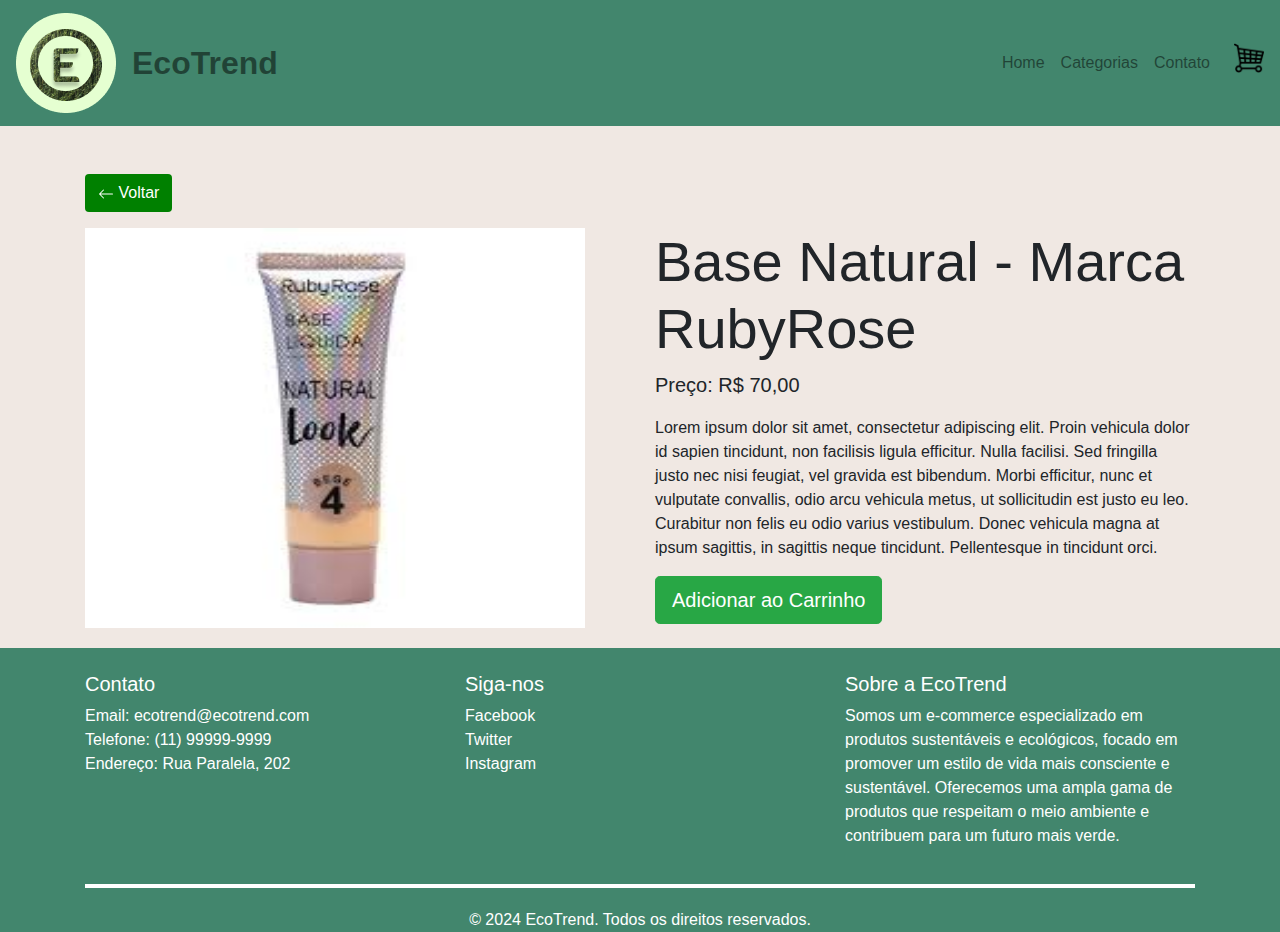
<file: paginas/baseRubyRose.html>
<!DOCTYPE html>
<html lang="en">
<head>
    <meta charset="UTF-8">
    <meta name="viewport" content="width=device-width, initial-scale=1.0">
    <title>EcoTrend</title>
    <link href="https://stackpath.bootstrapcdn.com/bootstrap/4.5.2/css/bootstrap.min.css" rel="stylesheet">
    <link rel="stylesheet" href="/css/style.css">
    <style>
        .product-image {
            max-width: 100%;
            height: auto;
            margin-bottom: 20px;
        }
        .btn-back {
            background-color: green;
            color: white;
        }
    </style>
</head>
<body>

    <!-- Header -->
    <header class="navbar navbar-expand-lg navbar-light" >
        <a class="navbar-brand" href="/index.html">
            <img src="/assets/Mask group.png" alt="Logo">
        </a>
        <span class="navbar-text logoName">EcoTrend</span>
        <button class="navbar-toggler" type="button" data-toggle="collapse" data-target="#navbarNav" aria-controls="navbarNav" aria-expanded="false" aria-label="Toggle navigation">
            <span class="navbar-toggler-icon"></span>
        </button>
        <div class="collapse navbar-collapse" id="navbarNav">
            <ul class="navbar-nav ml-auto">
                <li class="nav-item"><a class="nav-link" href="/index.html">Home</a></li>
                <li class="nav-item"><a class="nav-link" href="paginas/categorias.html">Categorias</a></li>
                <li class="nav-item"><a class="nav-link" href="paginas/contato.html">Contato</a></li>
                <li class="nav-item"><a class="nav-link" href="#"><i class="fas fa-shopping-cart"></i> </a></li>
                <img src="/assets/shopping-cart.png" alt="cart" style="width: 30px; height: 30px;">
            </ul>
        </div>
    </header>




<div class="container mt-5">
    <!-- Botão de Voltar -->
    <a href="/paginas/categorias.html" class="btn btn-back mb-3">
        <svg xmlns="http://www.w3.org/2000/svg" width="16" height="16" fill="currentColor" class="bi bi-arrow-left" viewBox="0 0 16 16">
            <path fill-rule="evenodd" d="M15 8a.5.5 0 0 1-.5.5H2.707l3.147 3.146a.5.5 0 0 1-.708.708l-4-4a.5.5 0 0 1 0-.708l4-4a.5.5 0 0 1 .708.708L2.707 7.5H14.5A.5.5 0 0 1 15 8z"/>
        </svg>
        Voltar
    </a>

    <!-- Detalhes do Produto -->
    <div class="row">
        <div class="col-md-6">
            <img src="[data-uri]" style="width: 500px; height:400px" alt="Imagem do Produto" class="product-image">
        </div>
        <div class="col-md-6">
            <h1 class="display-4">Base Natural - Marca RubyRose</h1>
            <p class="lead">Preço: R$ 70,00</p>
            <p>Lorem ipsum dolor sit amet, consectetur adipiscing elit. Proin vehicula dolor id sapien tincidunt, non facilisis ligula efficitur. Nulla facilisi. Sed fringilla justo nec nisi feugiat, vel gravida est bibendum. Morbi efficitur, nunc et vulputate convallis, odio arcu vehicula metus, ut sollicitudin est justo eu leo. Curabitur non felis eu odio varius vestibulum. Donec vehicula magna at ipsum sagittis, in sagittis neque tincidunt. Pellentesque in tincidunt orci.</p>
            <button class="btn btn-success btn-lg">Adicionar ao Carrinho</button>
        </div>
    </div>
</div>

<footer class="text-white pt-4">
    <div class="container">
        <div class="row">
            <div class="col-md-4 col-sm-12">
                <h5>Contato</h5>
                <ul class="list-unstyled">
                    <li class="text-white">Email: ecotrend@ecotrend.com</li>
                    <li class="text-white">Telefone: (11) 99999-9999</li>
                    <li class="text-white">Endereço: Rua Paralela, 202</li>
                </ul>
            </div>
            <div class="col-md-4 col-sm-12">
                <h5>Siga-nos</h5>
                <a href="#" class="text-white mr-2"><i class="fab fa-facebook-f"></i> Facebook</a><br>
                <a href="#" class="text-white mr-2"><i class="fab fa-twitter"></i> Twitter</a><br>
                <a href="#" class="text-white mr-2"><i class="fab fa-instagram"></i> Instagram</a><br>
            </div>
            <div class="col-md-4 col-sm-12">
                <h5>Sobre a EcoTrend</h5>
                <p>
                    Somos um e-commerce especializado em produtos sustentáveis e ecológicos, focado em promover um estilo de vida mais consciente e sustentável. Oferecemos uma ampla gama de produtos que respeitam o meio ambiente e contribuem para um futuro mais verde.
                </p>
            </div>
        </div>
        <hr class="bg-white">
        <div class="row">
            <div class="col-md-12 text-center">
                <p class="mb-0">&copy; 2024 EcoTrend. Todos os direitos reservados.</p>
            </div>
        </div>
    </div>
</footer>


<script src="https://code.jquery.com/jquery-3.5.1.slim.min.js"></script>
<script src="https://cdn.jsdelivr.net/npm/@popperjs/core@2.9.3/dist/umd/popper.min.js"></script>
<script src="https://stackpath.bootstrapcdn.com/bootstrap/4.5.2/js/bootstrap.min.js"></script>
</body>
</html>
</file>
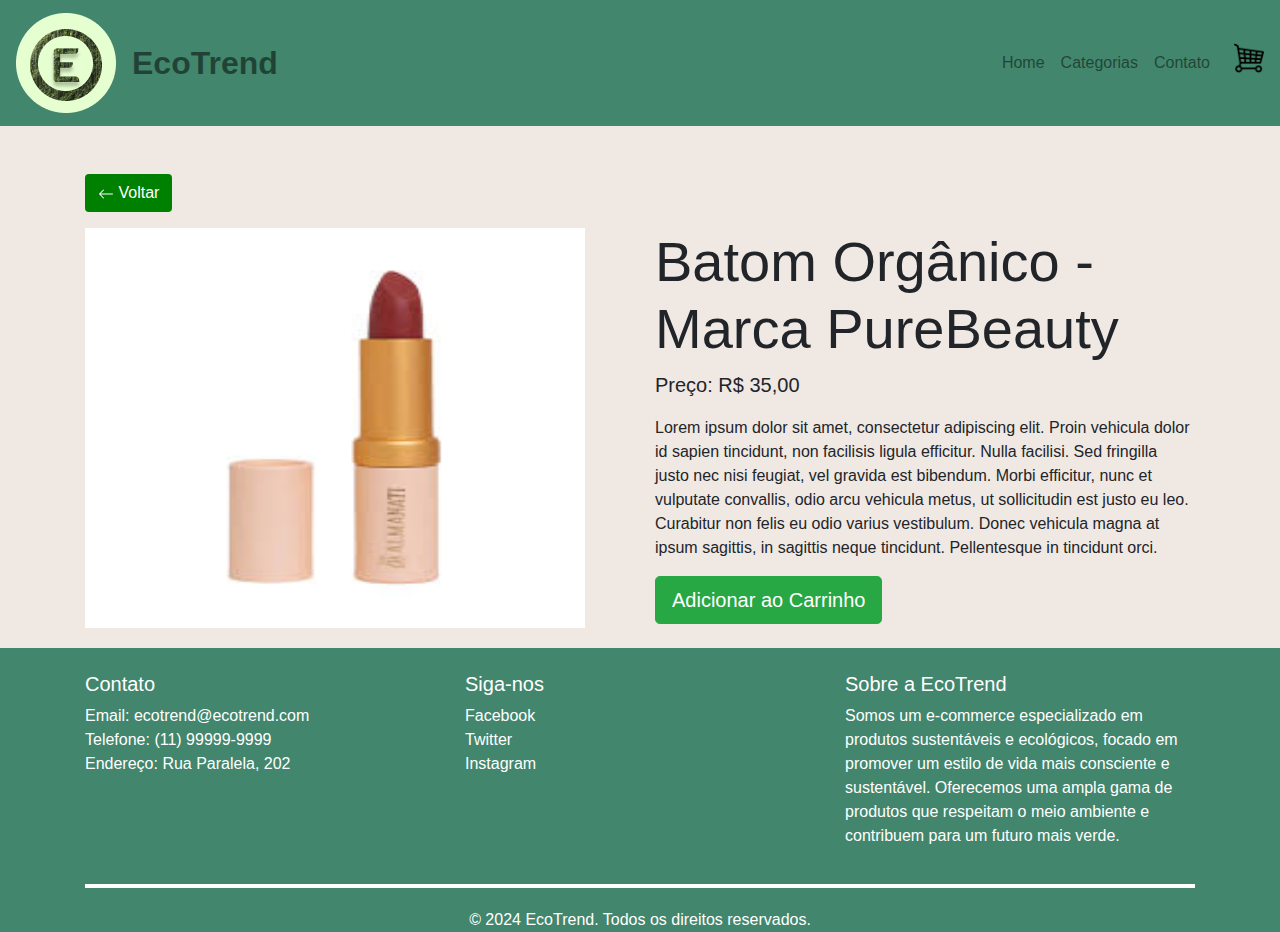
<file: paginas/batomPureBeauty.html>
<!DOCTYPE html>
<html lang="en">
<head>
    <meta charset="UTF-8">
    <meta name="viewport" content="width=device-width, initial-scale=1.0">
    <title>EcoTrend</title>
    <link href="https://stackpath.bootstrapcdn.com/bootstrap/4.5.2/css/bootstrap.min.css" rel="stylesheet">
    <link rel="stylesheet" href="/css/style.css">
    <style>
        .product-image {
            max-width: 100%;
            height: auto;
            margin-bottom: 20px;
        }
        .btn-back {
            background-color: green;
            color: white;
        }
    </style>
</head>
<body>

    <!-- Header -->
    <header class="navbar navbar-expand-lg navbar-light" >
        <a class="navbar-brand" href="/index.html">
            <img src="/assets/Mask group.png" alt="Logo">
        </a>
        <span class="navbar-text logoName">EcoTrend</span>
        <button class="navbar-toggler" type="button" data-toggle="collapse" data-target="#navbarNav" aria-controls="navbarNav" aria-expanded="false" aria-label="Toggle navigation">
            <span class="navbar-toggler-icon"></span>
        </button>
        <div class="collapse navbar-collapse" id="navbarNav">
            <ul class="navbar-nav ml-auto">
                <li class="nav-item"><a class="nav-link" href="/index.html">Home</a></li>
                <li class="nav-item"><a class="nav-link" href="paginas/categorias.html">Categorias</a></li>
                <li class="nav-item"><a class="nav-link" href="paginas/contato.html">Contato</a></li>
                <li class="nav-item"><a class="nav-link" href="#"><i class="fas fa-shopping-cart"></i> </a></li>
                <img src="/assets/shopping-cart.png" alt="cart" style="width: 30px; height: 30px;">
            </ul>
        </div>
    </header>




<div class="container mt-5">
    <!-- Botão de Voltar -->
    <a href="/paginas/categorias.html" class="btn btn-back mb-3">
        <svg xmlns="http://www.w3.org/2000/svg" width="16" height="16" fill="currentColor" class="bi bi-arrow-left" viewBox="0 0 16 16">
            <path fill-rule="evenodd" d="M15 8a.5.5 0 0 1-.5.5H2.707l3.147 3.146a.5.5 0 0 1-.708.708l-4-4a.5.5 0 0 1 0-.708l4-4a.5.5 0 0 1 .708.708L2.707 7.5H14.5A.5.5 0 0 1 15 8z"/>
        </svg>
        Voltar
    </a>

    <!-- Detalhes do Produto -->
    <div class="row">
        <div class="col-md-6">
            <img src="[data-uri]" style="width: 500px; height:400px" alt="Imagem do Produto" class="product-image">
        </div>
        <div class="col-md-6">
            <h1 class="display-4">Batom Orgânico - Marca PureBeauty</h1>
            <p class="lead">Preço: R$ 35,00</p>
            <p>Lorem ipsum dolor sit amet, consectetur adipiscing elit. Proin vehicula dolor id sapien tincidunt, non facilisis ligula efficitur. Nulla facilisi. Sed fringilla justo nec nisi feugiat, vel gravida est bibendum. Morbi efficitur, nunc et vulputate convallis, odio arcu vehicula metus, ut sollicitudin est justo eu leo. Curabitur non felis eu odio varius vestibulum. Donec vehicula magna at ipsum sagittis, in sagittis neque tincidunt. Pellentesque in tincidunt orci.</p>
            <button class="btn btn-success btn-lg">Adicionar ao Carrinho</button>
        </div>
    </div>
</div>

<footer class="text-white pt-4">
    <div class="container">
        <div class="row">
            <div class="col-md-4 col-sm-12">
                <h5>Contato</h5>
                <ul class="list-unstyled">
                    <li class="text-white">Email: ecotrend@ecotrend.com</li>
                    <li class="text-white">Telefone: (11) 99999-9999</li>
                    <li class="text-white">Endereço: Rua Paralela, 202</li>
                </ul>
            </div>
            <div class="col-md-4 col-sm-12">
                <h5>Siga-nos</h5>
                <a href="#" class="text-white mr-2"><i class="fab fa-facebook-f"></i> Facebook</a><br>
                <a href="#" class="text-white mr-2"><i class="fab fa-twitter"></i> Twitter</a><br>
                <a href="#" class="text-white mr-2"><i class="fab fa-instagram"></i> Instagram</a><br>
            </div>
            <div class="col-md-4 col-sm-12">
                <h5>Sobre a EcoTrend</h5>
                <p>
                    Somos um e-commerce especializado em produtos sustentáveis e ecológicos, focado em promover um estilo de vida mais consciente e sustentável. Oferecemos uma ampla gama de produtos que respeitam o meio ambiente e contribuem para um futuro mais verde.
                </p>
            </div>
        </div>
        <hr class="bg-white">
        <div class="row">
            <div class="col-md-12 text-center">
                <p class="mb-0">&copy; 2024 EcoTrend. Todos os direitos reservados.</p>
            </div>
        </div>
    </div>
</footer>


<script src="https://code.jquery.com/jquery-3.5.1.slim.min.js"></script>
<script src="https://cdn.jsdelivr.net/npm/@popperjs/core@2.9.3/dist/umd/popper.min.js"></script>
<script src="https://stackpath.bootstrapcdn.com/bootstrap/4.5.2/js/bootstrap.min.js"></script>
</body>
</html>
</file>
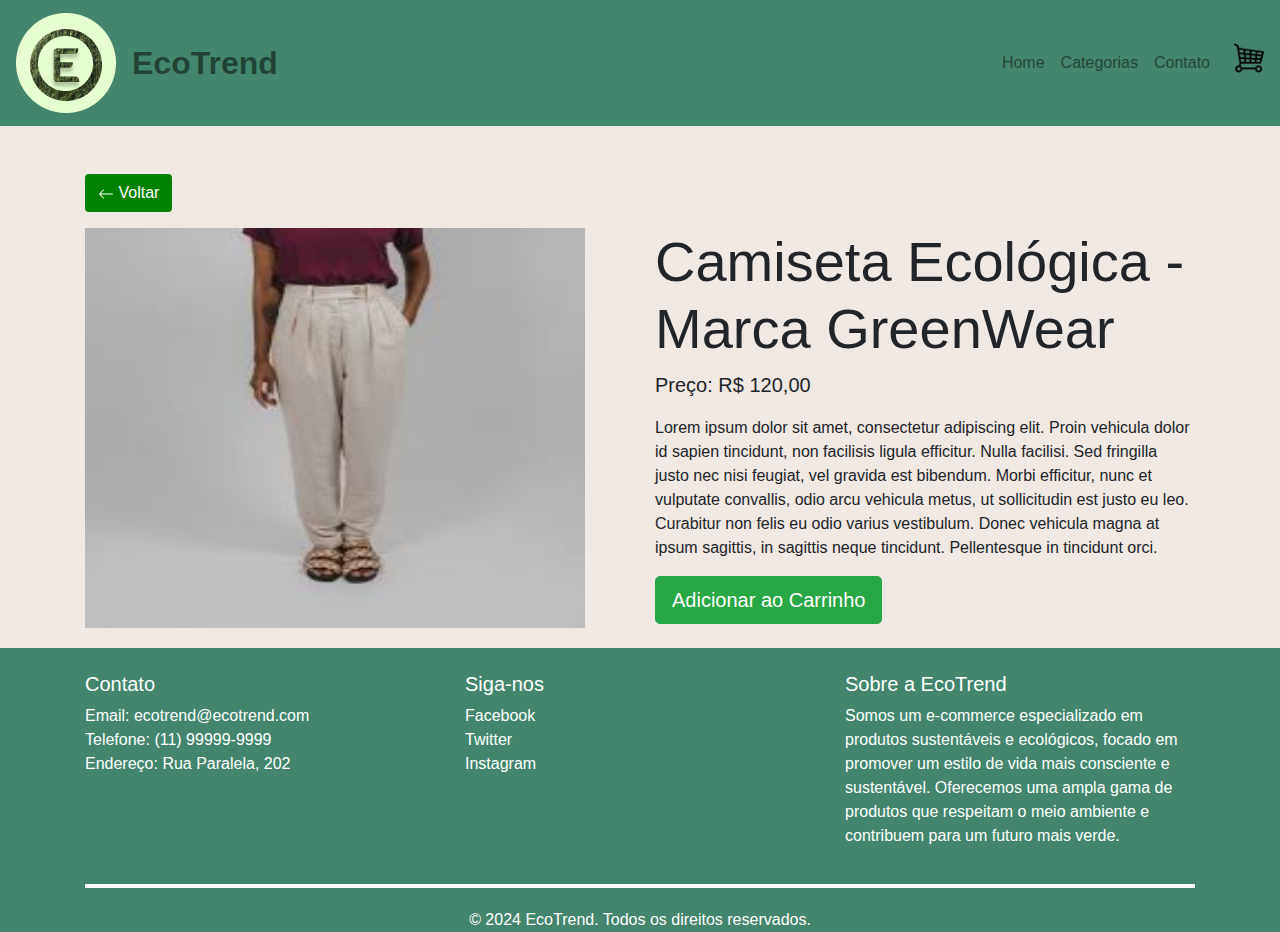
<file: paginas/calcaEcoFit.html>
<!DOCTYPE html>
<html lang="en">
<head>
    <meta charset="UTF-8">
    <meta name="viewport" content="width=device-width, initial-scale=1.0">
    <title>EcoTrend</title>
    <link href="https://stackpath.bootstrapcdn.com/bootstrap/4.5.2/css/bootstrap.min.css" rel="stylesheet">
    <link rel="stylesheet" href="/css/style.css">
    <style>
        .product-image {
            max-width: 100%;
            height: auto;
            margin-bottom: 20px;
        }
        .btn-back {
            background-color: green;
            color: white;
        }
    </style>
</head>
<body>

    <!-- Header -->
    <header class="navbar navbar-expand-lg navbar-light" >
        <a class="navbar-brand" href="/index.html">
            <img src="/assets/Mask group.png" alt="Logo">
        </a>
        <span class="navbar-text logoName">EcoTrend</span>
        <button class="navbar-toggler" type="button" data-toggle="collapse" data-target="#navbarNav" aria-controls="navbarNav" aria-expanded="false" aria-label="Toggle navigation">
            <span class="navbar-toggler-icon"></span>
        </button>
        <div class="collapse navbar-collapse" id="navbarNav">
            <ul class="navbar-nav ml-auto">
                <li class="nav-item"><a class="nav-link" href="/index.html">Home</a></li>
                <li class="nav-item"><a class="nav-link" href="paginas/categorias.html">Categorias</a></li>
                <li class="nav-item"><a class="nav-link" href="paginas/contato.html">Contato</a></li>
                <li class="nav-item"><a class="nav-link" href="#"><i class="fas fa-shopping-cart"></i> </a></li>
                <img src="/assets/shopping-cart.png" alt="cart" style="width: 30px; height: 30px;">
            </ul>
        </div>
    </header>




<div class="container mt-5">
    <!-- Botão de Voltar -->
    <a href="/paginas/categorias.html" class="btn btn-back mb-3">
        <svg xmlns="http://www.w3.org/2000/svg" width="16" height="16" fill="currentColor" class="bi bi-arrow-left" viewBox="0 0 16 16">
            <path fill-rule="evenodd" d="M15 8a.5.5 0 0 1-.5.5H2.707l3.147 3.146a.5.5 0 0 1-.708.708l-4-4a.5.5 0 0 1 0-.708l4-4a.5.5 0 0 1 .708.708L2.707 7.5H14.5A.5.5 0 0 1 15 8z"/>
        </svg>
        Voltar
    </a>

    <!-- Detalhes do Produto -->
    <div class="row">
        <div class="col-md-6">
            <img src="[data-uri]" style="width: 500px; height:400px" alt="Imagem do Produto" class="product-image">
        </div>
        <div class="col-md-6">
            <h1 class="display-4">Camiseta Ecológica - Marca GreenWear</h1>
            <p class="lead">Preço: R$ 120,00</p>
            <p>Lorem ipsum dolor sit amet, consectetur adipiscing elit. Proin vehicula dolor id sapien tincidunt, non facilisis ligula efficitur. Nulla facilisi. Sed fringilla justo nec nisi feugiat, vel gravida est bibendum. Morbi efficitur, nunc et vulputate convallis, odio arcu vehicula metus, ut sollicitudin est justo eu leo. Curabitur non felis eu odio varius vestibulum. Donec vehicula magna at ipsum sagittis, in sagittis neque tincidunt. Pellentesque in tincidunt orci.</p>
            <button class="btn btn-success btn-lg">Adicionar ao Carrinho</button>
        </div>
    </div>
</div>

<footer class="text-white pt-4">
    <div class="container">
        <div class="row">
            <div class="col-md-4 col-sm-12">
                <h5>Contato</h5>
                <ul class="list-unstyled">
                    <li class="text-white">Email: ecotrend@ecotrend.com</li>
                    <li class="text-white">Telefone: (11) 99999-9999</li>
                    <li class="text-white">Endereço: Rua Paralela, 202</li>
                </ul>
            </div>
            <div class="col-md-4 col-sm-12">
                <h5>Siga-nos</h5>
                <a href="#" class="text-white mr-2"><i class="fab fa-facebook-f"></i> Facebook</a><br>
                <a href="#" class="text-white mr-2"><i class="fab fa-twitter"></i> Twitter</a><br>
                <a href="#" class="text-white mr-2"><i class="fab fa-instagram"></i> Instagram</a><br>
            </div>
            <div class="col-md-4 col-sm-12">
                <h5>Sobre a EcoTrend</h5>
                <p>
                    Somos um e-commerce especializado em produtos sustentáveis e ecológicos, focado em promover um estilo de vida mais consciente e sustentável. Oferecemos uma ampla gama de produtos que respeitam o meio ambiente e contribuem para um futuro mais verde.
                </p>
            </div>
        </div>
        <hr class="bg-white">
        <div class="row">
            <div class="col-md-12 text-center">
                <p class="mb-0">&copy; 2024 EcoTrend. Todos os direitos reservados.</p>
            </div>
        </div>
    </div>
</footer>


<script src="https://code.jquery.com/jquery-3.5.1.slim.min.js"></script>
<script src="https://cdn.jsdelivr.net/npm/@popperjs/core@2.9.3/dist/umd/popper.min.js"></script>
<script src="https://stackpath.bootstrapcdn.com/bootstrap/4.5.2/js/bootstrap.min.js"></script>
</body>
</html>
</file>
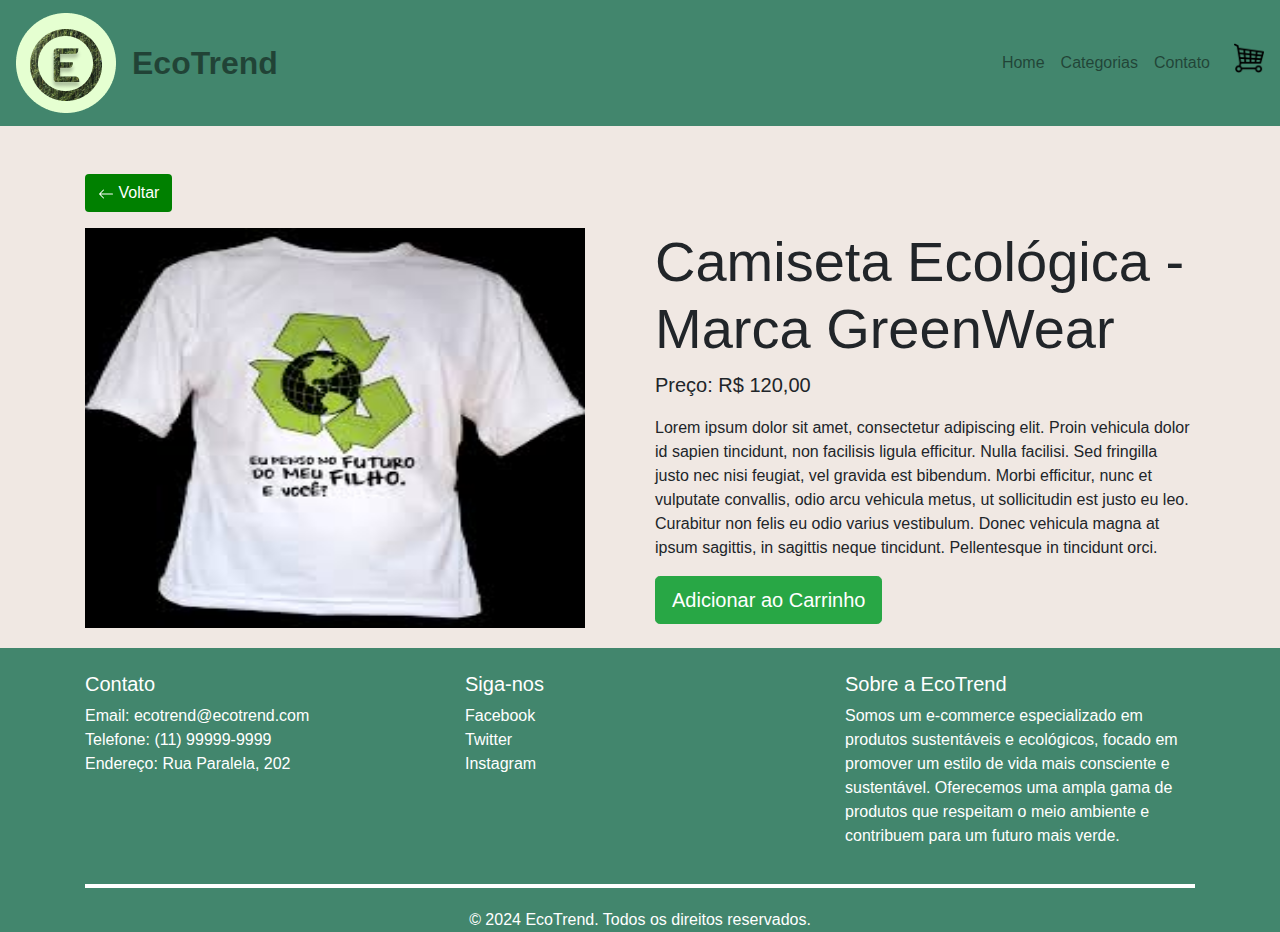
<file: paginas/camisetaEcologicaGreen.html>
<!DOCTYPE html>
<html lang="en">
<head>
    <meta charset="UTF-8">
    <meta name="viewport" content="width=device-width, initial-scale=1.0">
    <title>EcoTrend</title>
    <link href="https://stackpath.bootstrapcdn.com/bootstrap/4.5.2/css/bootstrap.min.css" rel="stylesheet">
    <link rel="stylesheet" href="/css/style.css">
    <style>
        .product-image {
            max-width: 100%;
            height: auto;
            margin-bottom: 20px;
        }
        .btn-back {
            background-color: green;
            color: white;
        }
    </style>
</head>
<body>

    <!-- Header -->
    <header class="navbar navbar-expand-lg navbar-light" >
        <a class="navbar-brand" href="/index.html">
            <img src="/assets/Mask group.png" alt="Logo">
        </a>
        <span class="navbar-text logoName">EcoTrend</span>
        <button class="navbar-toggler" type="button" data-toggle="collapse" data-target="#navbarNav" aria-controls="navbarNav" aria-expanded="false" aria-label="Toggle navigation">
            <span class="navbar-toggler-icon"></span>
        </button>
        <div class="collapse navbar-collapse" id="navbarNav">
            <ul class="navbar-nav ml-auto">
                <li class="nav-item"><a class="nav-link" href="/index.html">Home</a></li>
                <li class="nav-item"><a class="nav-link" href="paginas/categorias.html">Categorias</a></li>
                <li class="nav-item"><a class="nav-link" href="paginas/contato.html">Contato</a></li>
                <li class="nav-item"><a class="nav-link" href="#"><i class="fas fa-shopping-cart"></i> </a></li>
                <img src="/assets/shopping-cart.png" alt="cart" style="width: 30px; height: 30px;">
            </ul>
        </div>
    </header>




<div class="container mt-5">
    <!-- Botão de Voltar -->
    <a href="/paginas/categorias.html" class="btn btn-back mb-3">
        <svg xmlns="http://www.w3.org/2000/svg" width="16" height="16" fill="currentColor" class="bi bi-arrow-left" viewBox="0 0 16 16">
            <path fill-rule="evenodd" d="M15 8a.5.5 0 0 1-.5.5H2.707l3.147 3.146a.5.5 0 0 1-.708.708l-4-4a.5.5 0 0 1 0-.708l4-4a.5.5 0 0 1 .708.708L2.707 7.5H14.5A.5.5 0 0 1 15 8z"/>
        </svg>
        Voltar
    </a>

    <!-- Detalhes do Produto -->
    <div class="row">
        <div class="col-md-6">
            <img src="[data-uri]" style="width: 500px; height:400px" alt="Imagem do Produto" class="product-image">
        </div>
        <div class="col-md-6">
            <h1 class="display-4">Camiseta Ecológica - Marca GreenWear</h1>
            <p class="lead">Preço: R$ 120,00</p>
            <p>Lorem ipsum dolor sit amet, consectetur adipiscing elit. Proin vehicula dolor id sapien tincidunt, non facilisis ligula efficitur. Nulla facilisi. Sed fringilla justo nec nisi feugiat, vel gravida est bibendum. Morbi efficitur, nunc et vulputate convallis, odio arcu vehicula metus, ut sollicitudin est justo eu leo. Curabitur non felis eu odio varius vestibulum. Donec vehicula magna at ipsum sagittis, in sagittis neque tincidunt. Pellentesque in tincidunt orci.</p>
            <button class="btn btn-success btn-lg">Adicionar ao Carrinho</button>
        </div>
    </div>
</div>

<footer class="text-white pt-4">
    <div class="container">
        <div class="row">
            <div class="col-md-4 col-sm-12">
                <h5>Contato</h5>
                <ul class="list-unstyled">
                    <li class="text-white">Email: ecotrend@ecotrend.com</li>
                    <li class="text-white">Telefone: (11) 99999-9999</li>
                    <li class="text-white">Endereço: Rua Paralela, 202</li>
                </ul>
            </div>
            <div class="col-md-4 col-sm-12">
                <h5>Siga-nos</h5>
                <a href="#" class="text-white mr-2"><i class="fab fa-facebook-f"></i> Facebook</a><br>
                <a href="#" class="text-white mr-2"><i class="fab fa-twitter"></i> Twitter</a><br>
                <a href="#" class="text-white mr-2"><i class="fab fa-instagram"></i> Instagram</a><br>
            </div>
            <div class="col-md-4 col-sm-12">
                <h5>Sobre a EcoTrend</h5>
                <p>
                    Somos um e-commerce especializado em produtos sustentáveis e ecológicos, focado em promover um estilo de vida mais consciente e sustentável. Oferecemos uma ampla gama de produtos que respeitam o meio ambiente e contribuem para um futuro mais verde.
                </p>
            </div>
        </div>
        <hr class="bg-white">
        <div class="row">
            <div class="col-md-12 text-center">
                <p class="mb-0">&copy; 2024 EcoTrend. Todos os direitos reservados.</p>
            </div>
        </div>
    </div>
</footer>


<script src="https://code.jquery.com/jquery-3.5.1.slim.min.js"></script>
<script src="https://cdn.jsdelivr.net/npm/@popperjs/core@2.9.3/dist/umd/popper.min.js"></script>
<script src="https://stackpath.bootstrapcdn.com/bootstrap/4.5.2/js/bootstrap.min.js"></script>
</body>
</html>
</file>
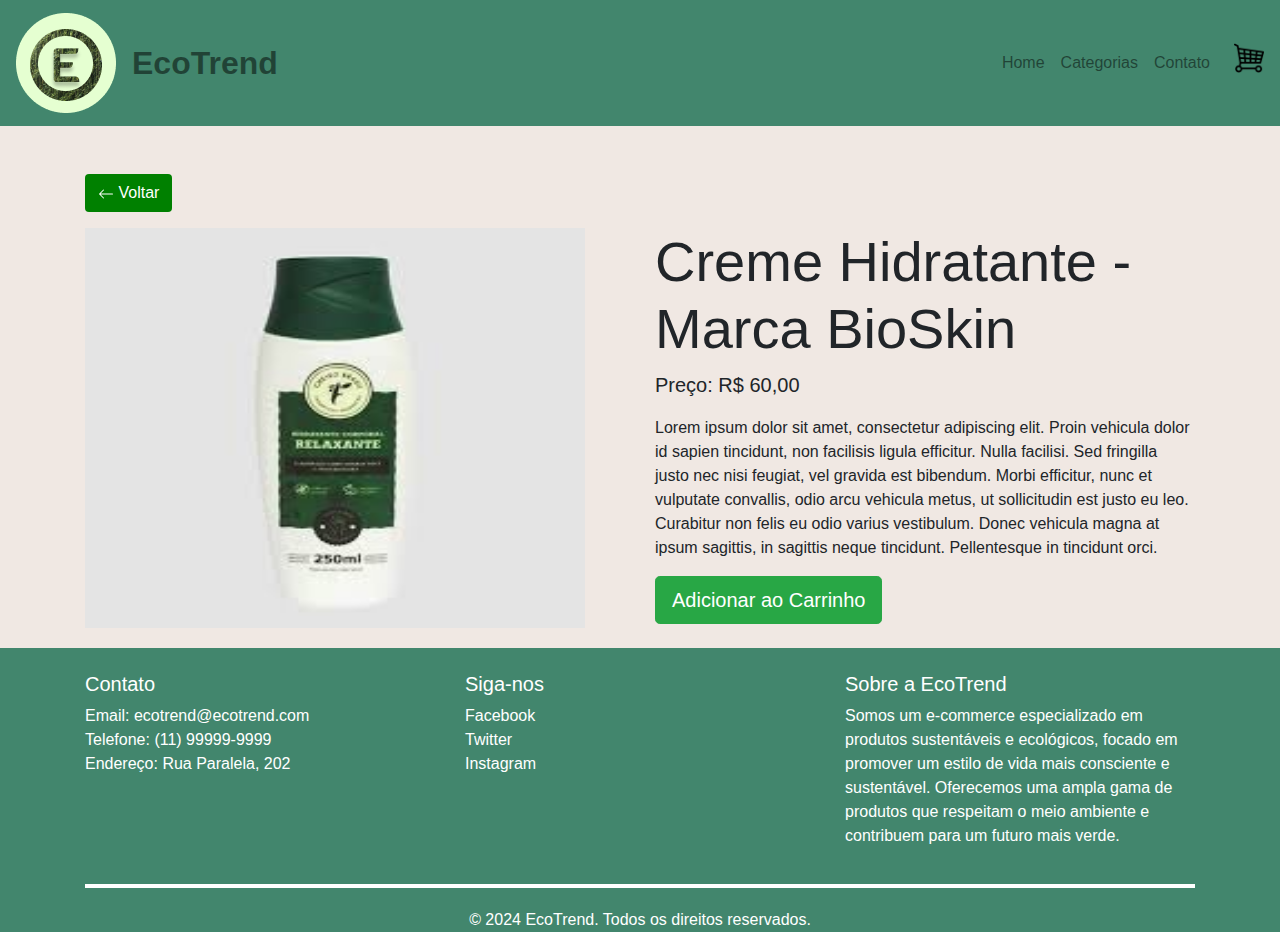
<file: paginas/cremeBioSkin.html>
<!DOCTYPE html>
<html lang="en">
<head>
    <meta charset="UTF-8">
    <meta name="viewport" content="width=device-width, initial-scale=1.0">
    <title>EcoTrend</title>
    <link href="https://stackpath.bootstrapcdn.com/bootstrap/4.5.2/css/bootstrap.min.css" rel="stylesheet">
    <link rel="stylesheet" href="/css/style.css">
    <style>
        .product-image {
            max-width: 100%;
            height: auto;
            margin-bottom: 20px;
        }
        .btn-back {
            background-color: green;
            color: white;
        }
    </style>
</head>
<body>

    <!-- Header -->
    <header class="navbar navbar-expand-lg navbar-light" >
        <a class="navbar-brand" href="/index.html">
            <img src="/assets/Mask group.png" alt="Logo">
        </a>
        <span class="navbar-text logoName">EcoTrend</span>
        <button class="navbar-toggler" type="button" data-toggle="collapse" data-target="#navbarNav" aria-controls="navbarNav" aria-expanded="false" aria-label="Toggle navigation">
            <span class="navbar-toggler-icon"></span>
        </button>
        <div class="collapse navbar-collapse" id="navbarNav">
            <ul class="navbar-nav ml-auto">
                <li class="nav-item"><a class="nav-link" href="/index.html">Home</a></li>
                <li class="nav-item"><a class="nav-link" href="paginas/categorias.html">Categorias</a></li>
                <li class="nav-item"><a class="nav-link" href="paginas/contato.html">Contato</a></li>
                <li class="nav-item"><a class="nav-link" href="#"><i class="fas fa-shopping-cart"></i> </a></li>
                <img src="/assets/shopping-cart.png" alt="cart" style="width: 30px; height: 30px;">
            </ul>
        </div>
    </header>




<div class="container mt-5">
    <!-- Botão de Voltar -->
    <a href="/paginas/categorias.html" class="btn btn-back mb-3">
        <svg xmlns="http://www.w3.org/2000/svg" width="16" height="16" fill="currentColor" class="bi bi-arrow-left" viewBox="0 0 16 16">
            <path fill-rule="evenodd" d="M15 8a.5.5 0 0 1-.5.5H2.707l3.147 3.146a.5.5 0 0 1-.708.708l-4-4a.5.5 0 0 1 0-.708l4-4a.5.5 0 0 1 .708.708L2.707 7.5H14.5A.5.5 0 0 1 15 8z"/>
        </svg>
        Voltar
    </a>

    <!-- Detalhes do Produto -->
    <div class="row">
        <div class="col-md-6">
            <img src="[data-uri]" style="width: 500px; height:400px" alt="Imagem do Produto" class="product-image">
        </div>
        <div class="col-md-6">
            <h1 class="display-4">Creme Hidratante - Marca BioSkin</h1>
            <p class="lead">Preço: R$ 60,00</p>
            <p>Lorem ipsum dolor sit amet, consectetur adipiscing elit. Proin vehicula dolor id sapien tincidunt, non facilisis ligula efficitur. Nulla facilisi. Sed fringilla justo nec nisi feugiat, vel gravida est bibendum. Morbi efficitur, nunc et vulputate convallis, odio arcu vehicula metus, ut sollicitudin est justo eu leo. Curabitur non felis eu odio varius vestibulum. Donec vehicula magna at ipsum sagittis, in sagittis neque tincidunt. Pellentesque in tincidunt orci.</p>
            <button class="btn btn-success btn-lg">Adicionar ao Carrinho</button>
        </div>
    </div>
</div>

<footer class="text-white pt-4">
    <div class="container">
        <div class="row">
            <div class="col-md-4 col-sm-12">
                <h5>Contato</h5>
                <ul class="list-unstyled">
                    <li class="text-white">Email: ecotrend@ecotrend.com</li>
                    <li class="text-white">Telefone: (11) 99999-9999</li>
                    <li class="text-white">Endereço: Rua Paralela, 202</li>
                </ul>
            </div>
            <div class="col-md-4 col-sm-12">
                <h5>Siga-nos</h5>
                <a href="#" class="text-white mr-2"><i class="fab fa-facebook-f"></i> Facebook</a><br>
                <a href="#" class="text-white mr-2"><i class="fab fa-twitter"></i> Twitter</a><br>
                <a href="#" class="text-white mr-2"><i class="fab fa-instagram"></i> Instagram</a><br>
            </div>
            <div class="col-md-4 col-sm-12">
                <h5>Sobre a EcoTrend</h5>
                <p>
                    Somos um e-commerce especializado em produtos sustentáveis e ecológicos, focado em promover um estilo de vida mais consciente e sustentável. Oferecemos uma ampla gama de produtos que respeitam o meio ambiente e contribuem para um futuro mais verde.
                </p>
            </div>
        </div>
        <hr class="bg-white">
        <div class="row">
            <div class="col-md-12 text-center">
                <p class="mb-0">&copy; 2024 EcoTrend. Todos os direitos reservados.</p>
            </div>
        </div>
    </div>
</footer>


<script src="https://code.jquery.com/jquery-3.5.1.slim.min.js"></script>
<script src="https://cdn.jsdelivr.net/npm/@popperjs/core@2.9.3/dist/umd/popper.min.js"></script>
<script src="https://stackpath.bootstrapcdn.com/bootstrap/4.5.2/js/bootstrap.min.js"></script>
</body>
</html>
</file>
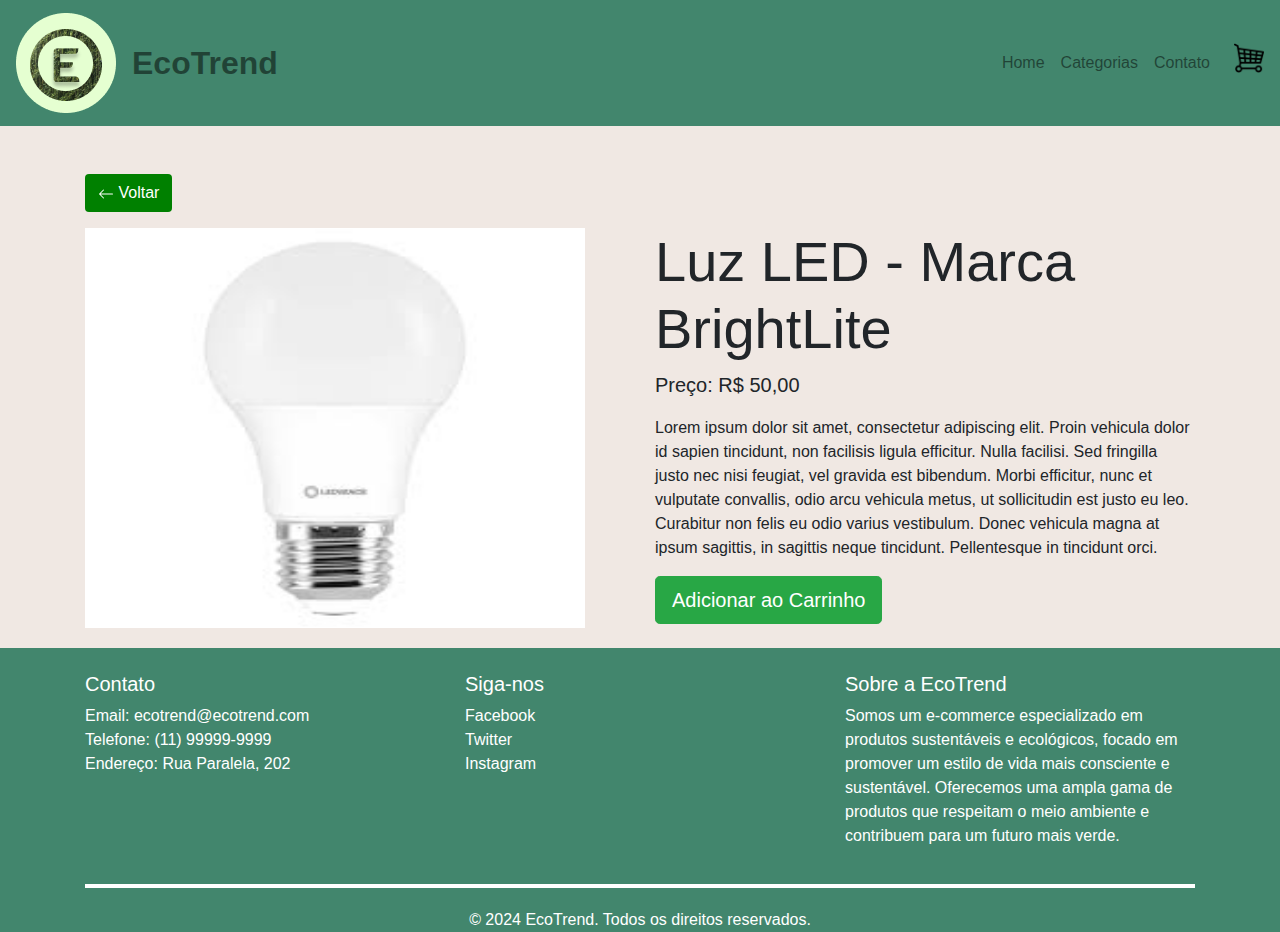
<file: paginas/detalheLed.html>
<!DOCTYPE html>
<html lang="en">
<head>
    <meta charset="UTF-8">
    <meta name="viewport" content="width=device-width, initial-scale=1.0">
    <title>EcoTrend</title>
    <link href="https://stackpath.bootstrapcdn.com/bootstrap/4.5.2/css/bootstrap.min.css" rel="stylesheet">
    <link rel="stylesheet" href="/css/style.css">
    <style>
        .product-image {
            max-width: 100%;
            height: auto;
            margin-bottom: 20px;
        }
        .btn-back {
            background-color: green;
            color: white;
        }
    </style>
</head>
<body>

    <!-- Header -->
    <header class="navbar navbar-expand-lg navbar-light" >
        <a class="navbar-brand" href="/index.html">
            <img src="/assets/Mask group.png" alt="Logo">
        </a>
        <span class="navbar-text logoName">EcoTrend</span>
        <button class="navbar-toggler" type="button" data-toggle="collapse" data-target="#navbarNav" aria-controls="navbarNav" aria-expanded="false" aria-label="Toggle navigation">
            <span class="navbar-toggler-icon"></span>
        </button>
        <div class="collapse navbar-collapse" id="navbarNav">
            <ul class="navbar-nav ml-auto">
                <li class="nav-item"><a class="nav-link" href="/index.html">Home</a></li>
                <li class="nav-item"><a class="nav-link" href="paginas/categorias.html">Categorias</a></li>
                <li class="nav-item"><a class="nav-link" href="paginas/contato.html">Contato</a></li>
                <li class="nav-item"><a class="nav-link" href="#"><i class="fas fa-shopping-cart"></i> </a></li>
                <img src="/assets/shopping-cart.png" alt="cart" style="width: 30px; height: 30px;">
            </ul>
        </div>
    </header>




<div class="container mt-5">
    <!-- Botão de Voltar -->
    <a href="/paginas/categorias.html" class="btn btn-back mb-3">
        <svg xmlns="http://www.w3.org/2000/svg" width="16" height="16" fill="currentColor" class="bi bi-arrow-left" viewBox="0 0 16 16">
            <path fill-rule="evenodd" d="M15 8a.5.5 0 0 1-.5.5H2.707l3.147 3.146a.5.5 0 0 1-.708.708l-4-4a.5.5 0 0 1 0-.708l4-4a.5.5 0 0 1 .708.708L2.707 7.5H14.5A.5.5 0 0 1 15 8z"/>
        </svg>
        Voltar
    </a>

    <!-- Detalhes do Produto -->
    <div class="row">
        <div class="col-md-6">
            <img src="[data-uri]" style="height: 400px; width: 500px" alt="Imagem do Produto" class="product-image">
        </div>
        <div class="col-md-6">
            <h1 class="display-4">Luz LED - Marca BrightLite</h1>
            <p class="lead">Preço: R$ 50,00</p>
            <p>Lorem ipsum dolor sit amet, consectetur adipiscing elit. Proin vehicula dolor id sapien tincidunt, non facilisis ligula efficitur. Nulla facilisi. Sed fringilla justo nec nisi feugiat, vel gravida est bibendum. Morbi efficitur, nunc et vulputate convallis, odio arcu vehicula metus, ut sollicitudin est justo eu leo. Curabitur non felis eu odio varius vestibulum. Donec vehicula magna at ipsum sagittis, in sagittis neque tincidunt. Pellentesque in tincidunt orci.</p>
            <button class="btn btn-success btn-lg">Adicionar ao Carrinho</button>
        </div>
    </div>
</div>

<footer class="text-white pt-4">
    <div class="container">
        <div class="row">
            <div class="col-md-4 col-sm-12">
                <h5>Contato</h5>
                <ul class="list-unstyled">
                    <li class="text-white">Email: ecotrend@ecotrend.com</li>
                    <li class="text-white">Telefone: (11) 99999-9999</li>
                    <li class="text-white">Endereço: Rua Paralela, 202</li>
                </ul>
            </div>
            <div class="col-md-4 col-sm-12">
                <h5>Siga-nos</h5>
                <a href="#" class="text-white mr-2"><i class="fab fa-facebook-f"></i> Facebook</a><br>
                <a href="#" class="text-white mr-2"><i class="fab fa-twitter"></i> Twitter</a><br>
                <a href="#" class="text-white mr-2"><i class="fab fa-instagram"></i> Instagram</a><br>
            </div>
            <div class="col-md-4 col-sm-12">
                <h5>Sobre a EcoTrend</h5>
                <p>
                    Somos um e-commerce especializado em produtos sustentáveis e ecológicos, focado em promover um estilo de vida mais consciente e sustentável. Oferecemos uma ampla gama de produtos que respeitam o meio ambiente e contribuem para um futuro mais verde.
                </p>
            </div>
        </div>
        <hr class="bg-white">
        <div class="row">
            <div class="col-md-12 text-center">
                <p class="mb-0">&copy; 2024 EcoTrend. Todos os direitos reservados.</p>
            </div>
        </div>
    </div>
</footer>


<script src="https://code.jquery.com/jquery-3.5.1.slim.min.js"></script>
<script src="https://cdn.jsdelivr.net/npm/@popperjs/core@2.9.3/dist/umd/popper.min.js"></script>
<script src="https://stackpath.bootstrapcdn.com/bootstrap/4.5.2/js/bootstrap.min.js"></script>
</body>
</html>
</file>
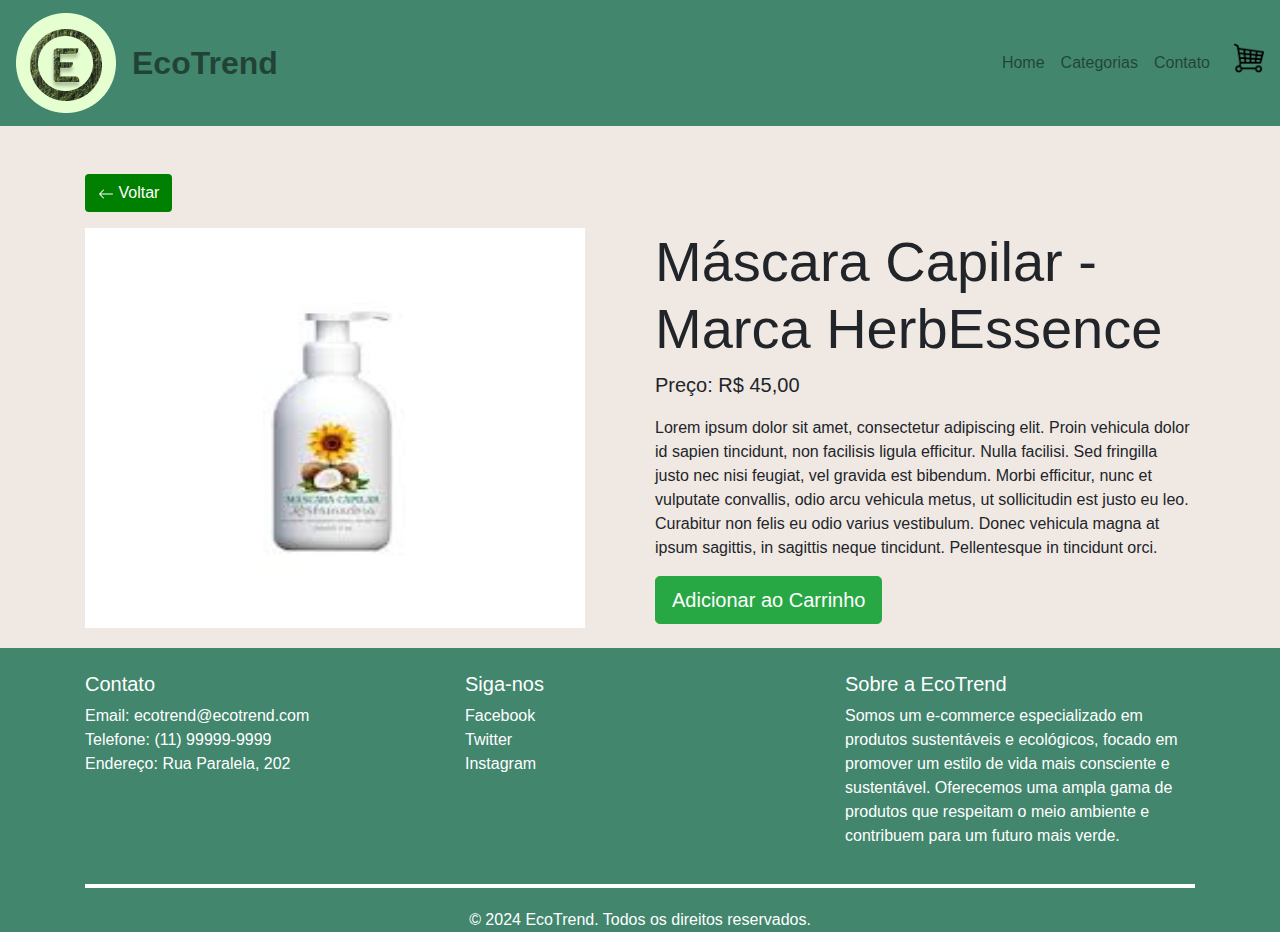
<file: paginas/mascaraHerbEssence.html>
<!DOCTYPE html>
<html lang="en">
<head>
    <meta charset="UTF-8">
    <meta name="viewport" content="width=device-width, initial-scale=1.0">
    <title>EcoTrend</title>
    <link href="https://stackpath.bootstrapcdn.com/bootstrap/4.5.2/css/bootstrap.min.css" rel="stylesheet">
    <link rel="stylesheet" href="/css/style.css">
    <style>
        .product-image {
            max-width: 100%;
            height: auto;
            margin-bottom: 20px;
        }
        .btn-back {
            background-color: green;
            color: white;
        }
    </style>
</head>
<body>

    <!-- Header -->
    <header class="navbar navbar-expand-lg navbar-light" >
        <a class="navbar-brand" href="/index.html">
            <img src="/assets/Mask group.png" alt="Logo">
        </a>
        <span class="navbar-text logoName">EcoTrend</span>
        <button class="navbar-toggler" type="button" data-toggle="collapse" data-target="#navbarNav" aria-controls="navbarNav" aria-expanded="false" aria-label="Toggle navigation">
            <span class="navbar-toggler-icon"></span>
        </button>
        <div class="collapse navbar-collapse" id="navbarNav">
            <ul class="navbar-nav ml-auto">
                <li class="nav-item"><a class="nav-link" href="/index.html">Home</a></li>
                <li class="nav-item"><a class="nav-link" href="paginas/categorias.html">Categorias</a></li>
                <li class="nav-item"><a class="nav-link" href="paginas/contato.html">Contato</a></li>
                <li class="nav-item"><a class="nav-link" href="#"><i class="fas fa-shopping-cart"></i> </a></li>
                <img src="/assets/shopping-cart.png" alt="cart" style="width: 30px; height: 30px;">
            </ul>
        </div>
    </header>




<div class="container mt-5">
    <!-- Botão de Voltar -->
    <a href="/paginas/categorias.html" class="btn btn-back mb-3">
        <svg xmlns="http://www.w3.org/2000/svg" width="16" height="16" fill="currentColor" class="bi bi-arrow-left" viewBox="0 0 16 16">
            <path fill-rule="evenodd" d="M15 8a.5.5 0 0 1-.5.5H2.707l3.147 3.146a.5.5 0 0 1-.708.708l-4-4a.5.5 0 0 1 0-.708l4-4a.5.5 0 0 1 .708.708L2.707 7.5H14.5A.5.5 0 0 1 15 8z"/>
        </svg>
        Voltar
    </a>

    <!-- Detalhes do Produto -->
    <div class="row">
        <div class="col-md-6">
            <img src="[data-uri]" style="width: 500px; height:400px" alt="Imagem do Produto" class="product-image">
        </div>
        <div class="col-md-6">
            <h1 class="display-4">Máscara Capilar - Marca HerbEssence</h1>
            <p class="lead">Preço: R$ 45,00</p>
            <p>Lorem ipsum dolor sit amet, consectetur adipiscing elit. Proin vehicula dolor id sapien tincidunt, non facilisis ligula efficitur. Nulla facilisi. Sed fringilla justo nec nisi feugiat, vel gravida est bibendum. Morbi efficitur, nunc et vulputate convallis, odio arcu vehicula metus, ut sollicitudin est justo eu leo. Curabitur non felis eu odio varius vestibulum. Donec vehicula magna at ipsum sagittis, in sagittis neque tincidunt. Pellentesque in tincidunt orci.</p>
            <button class="btn btn-success btn-lg">Adicionar ao Carrinho</button>
        </div>
    </div>
</div>

<footer class="text-white pt-4">
    <div class="container">
        <div class="row">
            <div class="col-md-4 col-sm-12">
                <h5>Contato</h5>
                <ul class="list-unstyled">
                    <li class="text-white">Email: ecotrend@ecotrend.com</li>
                    <li class="text-white">Telefone: (11) 99999-9999</li>
                    <li class="text-white">Endereço: Rua Paralela, 202</li>
                </ul>
            </div>
            <div class="col-md-4 col-sm-12">
                <h5>Siga-nos</h5>
                <a href="#" class="text-white mr-2"><i class="fab fa-facebook-f"></i> Facebook</a><br>
                <a href="#" class="text-white mr-2"><i class="fab fa-twitter"></i> Twitter</a><br>
                <a href="#" class="text-white mr-2"><i class="fab fa-instagram"></i> Instagram</a><br>
            </div>
            <div class="col-md-4 col-sm-12">
                <h5>Sobre a EcoTrend</h5>
                <p>
                    Somos um e-commerce especializado em produtos sustentáveis e ecológicos, focado em promover um estilo de vida mais consciente e sustentável. Oferecemos uma ampla gama de produtos que respeitam o meio ambiente e contribuem para um futuro mais verde.
                </p>
            </div>
        </div>
        <hr class="bg-white">
        <div class="row">
            <div class="col-md-12 text-center">
                <p class="mb-0">&copy; 2024 EcoTrend. Todos os direitos reservados.</p>
            </div>
        </div>
    </div>
</footer>


<script src="https://code.jquery.com/jquery-3.5.1.slim.min.js"></script>
<script src="https://cdn.jsdelivr.net/npm/@popperjs/core@2.9.3/dist/umd/popper.min.js"></script>
<script src="https://stackpath.bootstrapcdn.com/bootstrap/4.5.2/js/bootstrap.min.js"></script>
</body>
</html>
</file>
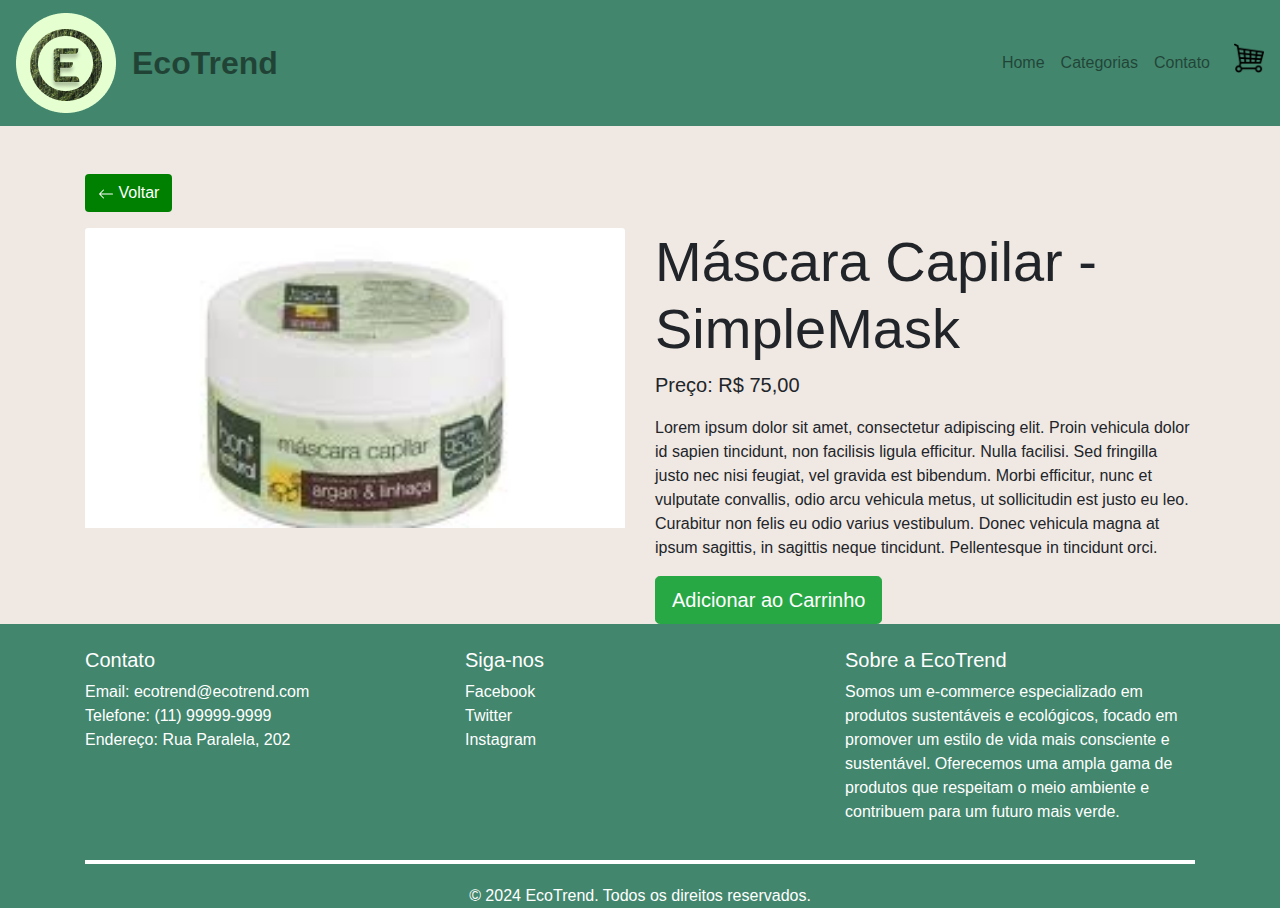
<file: paginas/mascaraSimpleMask.html>
<!DOCTYPE html>
<html lang="en">
<head>
    <meta charset="UTF-8">
    <meta name="viewport" content="width=device-width, initial-scale=1.0">
    <title>EcoTrend</title>
    <link href="https://stackpath.bootstrapcdn.com/bootstrap/4.5.2/css/bootstrap.min.css" rel="stylesheet">
    <link rel="stylesheet" href="/css/style.css">
    <style>
        .product-image {
            max-width: 100%;
            height: auto;
            margin-bottom: 20px;
        }
        .btn-back {
            background-color: green;
            color: white;
        }
    </style>
</head>
<body>

    <!-- Header -->
    <header class="navbar navbar-expand-lg navbar-light" >
        <a class="navbar-brand" href="/index.html">
            <img src="/assets/Mask group.png" alt="Logo">
        </a>
        <span class="navbar-text logoName">EcoTrend</span>
        <button class="navbar-toggler" type="button" data-toggle="collapse" data-target="#navbarNav" aria-controls="navbarNav" aria-expanded="false" aria-label="Toggle navigation">
            <span class="navbar-toggler-icon"></span>
        </button>
        <div class="collapse navbar-collapse" id="navbarNav">
            <ul class="navbar-nav ml-auto">
                <li class="nav-item"><a class="nav-link" href="/index.html">Home</a></li>
                <li class="nav-item"><a class="nav-link" href="paginas/categorias.html">Categorias</a></li>
                <li class="nav-item"><a class="nav-link" href="paginas/contato.html">Contato</a></li>
                <li class="nav-item"><a class="nav-link" href="#"><i class="fas fa-shopping-cart"></i> </a></li>
                <img src="/assets/shopping-cart.png" alt="cart" style="width: 30px; height: 30px;">
            </ul>
        </div>
    </header>




<div class="container mt-5">
    <!-- Botão de Voltar -->
    <a href="/paginas/categorias.html" class="btn btn-back mb-3">
        <svg xmlns="http://www.w3.org/2000/svg" width="16" height="16" fill="currentColor" class="bi bi-arrow-left" viewBox="0 0 16 16">
            <path fill-rule="evenodd" d="M15 8a.5.5 0 0 1-.5.5H2.707l3.147 3.146a.5.5 0 0 1-.708.708l-4-4a.5.5 0 0 1 0-.708l4-4a.5.5 0 0 1 .708.708L2.707 7.5H14.5A.5.5 0 0 1 15 8z"/>
        </svg>
        Voltar
    </a>

    <!-- Detalhes do Produto -->
    <div class="row">
        <div class="col-md-6">
            <img src="[data-uri]" class="card-img-top" alt="Produto de Beleza 3">
        </div>
        <div class="col-md-6">
            <h1 class="display-4">Máscara Capilar - SimpleMask</h1>
            <p class="lead">Preço: R$ 75,00</p>
            <p>Lorem ipsum dolor sit amet, consectetur adipiscing elit. Proin vehicula dolor id sapien tincidunt, non facilisis ligula efficitur. Nulla facilisi. Sed fringilla justo nec nisi feugiat, vel gravida est bibendum. Morbi efficitur, nunc et vulputate convallis, odio arcu vehicula metus, ut sollicitudin est justo eu leo. Curabitur non felis eu odio varius vestibulum. Donec vehicula magna at ipsum sagittis, in sagittis neque tincidunt. Pellentesque in tincidunt orci.</p>
            <button class="btn btn-success btn-lg">Adicionar ao Carrinho</button>
        </div>
    </div>
</div>

<footer class="text-white pt-4">
    <div class="container">
        <div class="row">
            <div class="col-md-4 col-sm-12">
                <h5>Contato</h5>
                <ul class="list-unstyled">
                    <li class="text-white">Email: ecotrend@ecotrend.com</li>
                    <li class="text-white">Telefone: (11) 99999-9999</li>
                    <li class="text-white">Endereço: Rua Paralela, 202</li>
                </ul>
            </div>
            <div class="col-md-4 col-sm-12">
                <h5>Siga-nos</h5>
                <a href="#" class="text-white mr-2"><i class="fab fa-facebook-f"></i> Facebook</a><br>
                <a href="#" class="text-white mr-2"><i class="fab fa-twitter"></i> Twitter</a><br>
                <a href="#" class="text-white mr-2"><i class="fab fa-instagram"></i> Instagram</a><br>
            </div>
            <div class="col-md-4 col-sm-12">
                <h5>Sobre a EcoTrend</h5>
                <p>
                    Somos um e-commerce especializado em produtos sustentáveis e ecológicos, focado em promover um estilo de vida mais consciente e sustentável. Oferecemos uma ampla gama de produtos que respeitam o meio ambiente e contribuem para um futuro mais verde.
                </p>
            </div>
        </div>
        <hr class="bg-white">
        <div class="row">
            <div class="col-md-12 text-center">
                <p class="mb-0">&copy; 2024 EcoTrend. Todos os direitos reservados.</p>
            </div>
        </div>
    </div>
</footer>


<script src="https://code.jquery.com/jquery-3.5.1.slim.min.js"></script>
<script src="https://cdn.jsdelivr.net/npm/@popperjs/core@2.9.3/dist/umd/popper.min.js"></script>
<script src="https://stackpath.bootstrapcdn.com/bootstrap/4.5.2/js/bootstrap.min.js"></script>
</body>
</html>
</file>
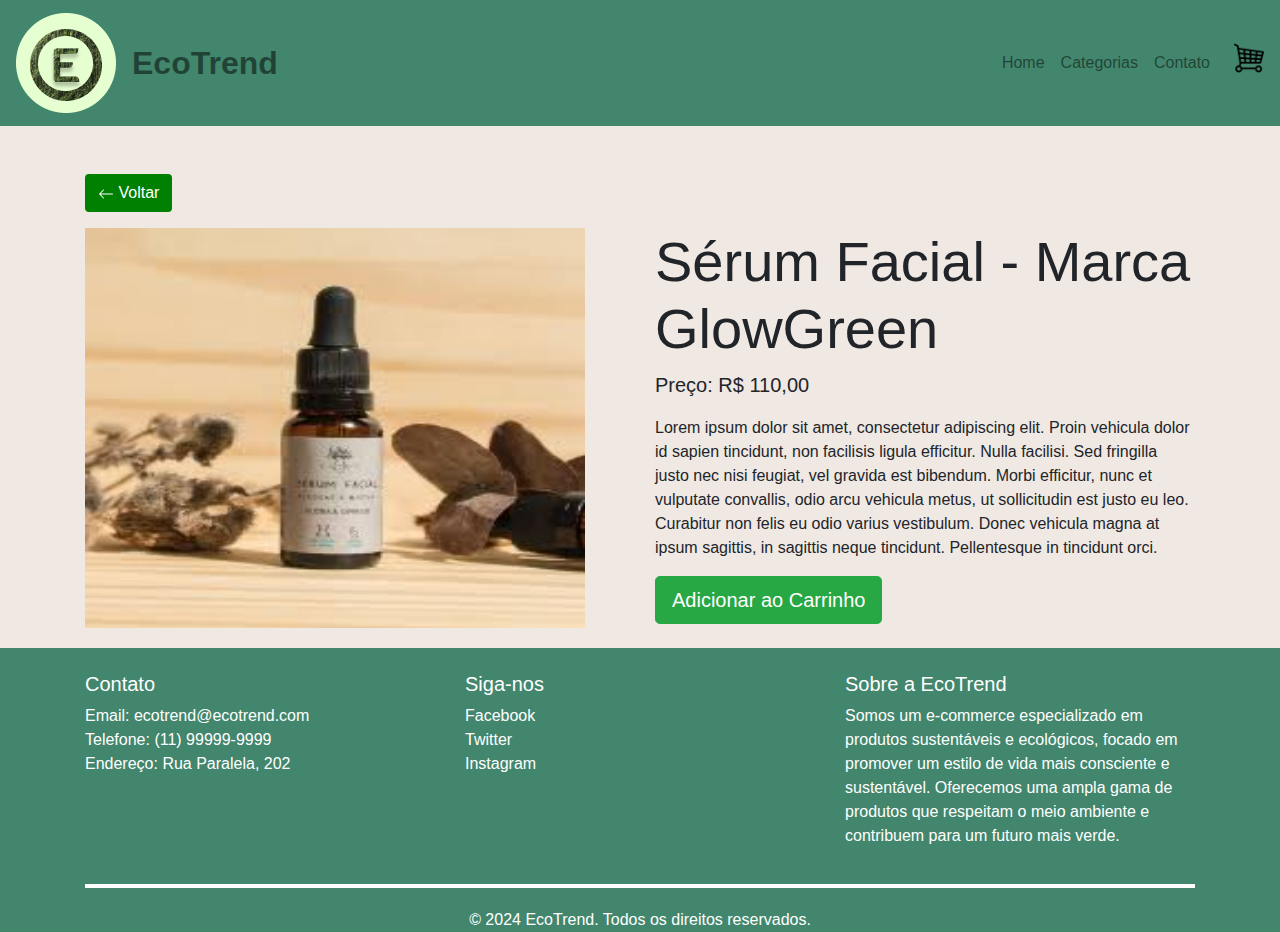
<file: paginas/serumGlowgreen.html>
<!DOCTYPE html>
<html lang="en">
<head>
    <meta charset="UTF-8">
    <meta name="viewport" content="width=device-width, initial-scale=1.0">
    <title>EcoTrend</title>
    <link href="https://stackpath.bootstrapcdn.com/bootstrap/4.5.2/css/bootstrap.min.css" rel="stylesheet">
    <link rel="stylesheet" href="/css/style.css">
    <style>
        .product-image {
            max-width: 100%;
            height: auto;
            margin-bottom: 20px;
        }
        .btn-back {
            background-color: green;
            color: white;
        }
    </style>
</head>
<body>

    <!-- Header -->
    <header class="navbar navbar-expand-lg navbar-light" >
        <a class="navbar-brand" href="/index.html">
            <img src="/assets/Mask group.png" alt="Logo">
        </a>
        <span class="navbar-text logoName">EcoTrend</span>
        <button class="navbar-toggler" type="button" data-toggle="collapse" data-target="#navbarNav" aria-controls="navbarNav" aria-expanded="false" aria-label="Toggle navigation">
            <span class="navbar-toggler-icon"></span>
        </button>
        <div class="collapse navbar-collapse" id="navbarNav">
            <ul class="navbar-nav ml-auto">
                <li class="nav-item"><a class="nav-link" href="/index.html">Home</a></li>
                <li class="nav-item"><a class="nav-link" href="paginas/categorias.html">Categorias</a></li>
                <li class="nav-item"><a class="nav-link" href="paginas/contato.html">Contato</a></li>
                <li class="nav-item"><a class="nav-link" href="#"><i class="fas fa-shopping-cart"></i> </a></li>
                <img src="/assets/shopping-cart.png" alt="cart" style="width: 30px; height: 30px;">
            </ul>
        </div>
    </header>




<div class="container mt-5">
    <!-- Botão de Voltar -->
    <a href="/paginas/categorias.html" class="btn btn-back mb-3">
        <svg xmlns="http://www.w3.org/2000/svg" width="16" height="16" fill="currentColor" class="bi bi-arrow-left" viewBox="0 0 16 16">
            <path fill-rule="evenodd" d="M15 8a.5.5 0 0 1-.5.5H2.707l3.147 3.146a.5.5 0 0 1-.708.708l-4-4a.5.5 0 0 1 0-.708l4-4a.5.5 0 0 1 .708.708L2.707 7.5H14.5A.5.5 0 0 1 15 8z"/>
        </svg>
        Voltar
    </a>

    <!-- Detalhes do Produto -->
    <div class="row">
        <div class="col-md-6">
            <img src="[data-uri]" style="width: 500px; height:400px" alt="Imagem do Produto" class="product-image">
        </div>
        <div class="col-md-6">
            <h1 class="display-4">Sérum Facial - Marca GlowGreen</h1>
            <p class="lead">Preço: R$ 110,00</p>
            <p>Lorem ipsum dolor sit amet, consectetur adipiscing elit. Proin vehicula dolor id sapien tincidunt, non facilisis ligula efficitur. Nulla facilisi. Sed fringilla justo nec nisi feugiat, vel gravida est bibendum. Morbi efficitur, nunc et vulputate convallis, odio arcu vehicula metus, ut sollicitudin est justo eu leo. Curabitur non felis eu odio varius vestibulum. Donec vehicula magna at ipsum sagittis, in sagittis neque tincidunt. Pellentesque in tincidunt orci.</p>
            <button class="btn btn-success btn-lg">Adicionar ao Carrinho</button>
        </div>
    </div>
</div>

<footer class="text-white pt-4">
    <div class="container">
        <div class="row">
            <div class="col-md-4 col-sm-12">
                <h5>Contato</h5>
                <ul class="list-unstyled">
                    <li class="text-white">Email: ecotrend@ecotrend.com</li>
                    <li class="text-white">Telefone: (11) 99999-9999</li>
                    <li class="text-white">Endereço: Rua Paralela, 202</li>
                </ul>
            </div>
            <div class="col-md-4 col-sm-12">
                <h5>Siga-nos</h5>
                <a href="#" class="text-white mr-2"><i class="fab fa-facebook-f"></i> Facebook</a><br>
                <a href="#" class="text-white mr-2"><i class="fab fa-twitter"></i> Twitter</a><br>
                <a href="#" class="text-white mr-2"><i class="fab fa-instagram"></i> Instagram</a><br>
            </div>
            <div class="col-md-4 col-sm-12">
                <h5>Sobre a EcoTrend</h5>
                <p>
                    Somos um e-commerce especializado em produtos sustentáveis e ecológicos, focado em promover um estilo de vida mais consciente e sustentável. Oferecemos uma ampla gama de produtos que respeitam o meio ambiente e contribuem para um futuro mais verde.
                </p>
            </div>
        </div>
        <hr class="bg-white">
        <div class="row">
            <div class="col-md-12 text-center">
                <p class="mb-0">&copy; 2024 EcoTrend. Todos os direitos reservados.</p>
            </div>
        </div>
    </div>
</footer>


<script src="https://code.jquery.com/jquery-3.5.1.slim.min.js"></script>
<script src="https://cdn.jsdelivr.net/npm/@popperjs/core@2.9.3/dist/umd/popper.min.js"></script>
<script src="https://stackpath.bootstrapcdn.com/bootstrap/4.5.2/js/bootstrap.min.js"></script>
</body>
</html>
</file>
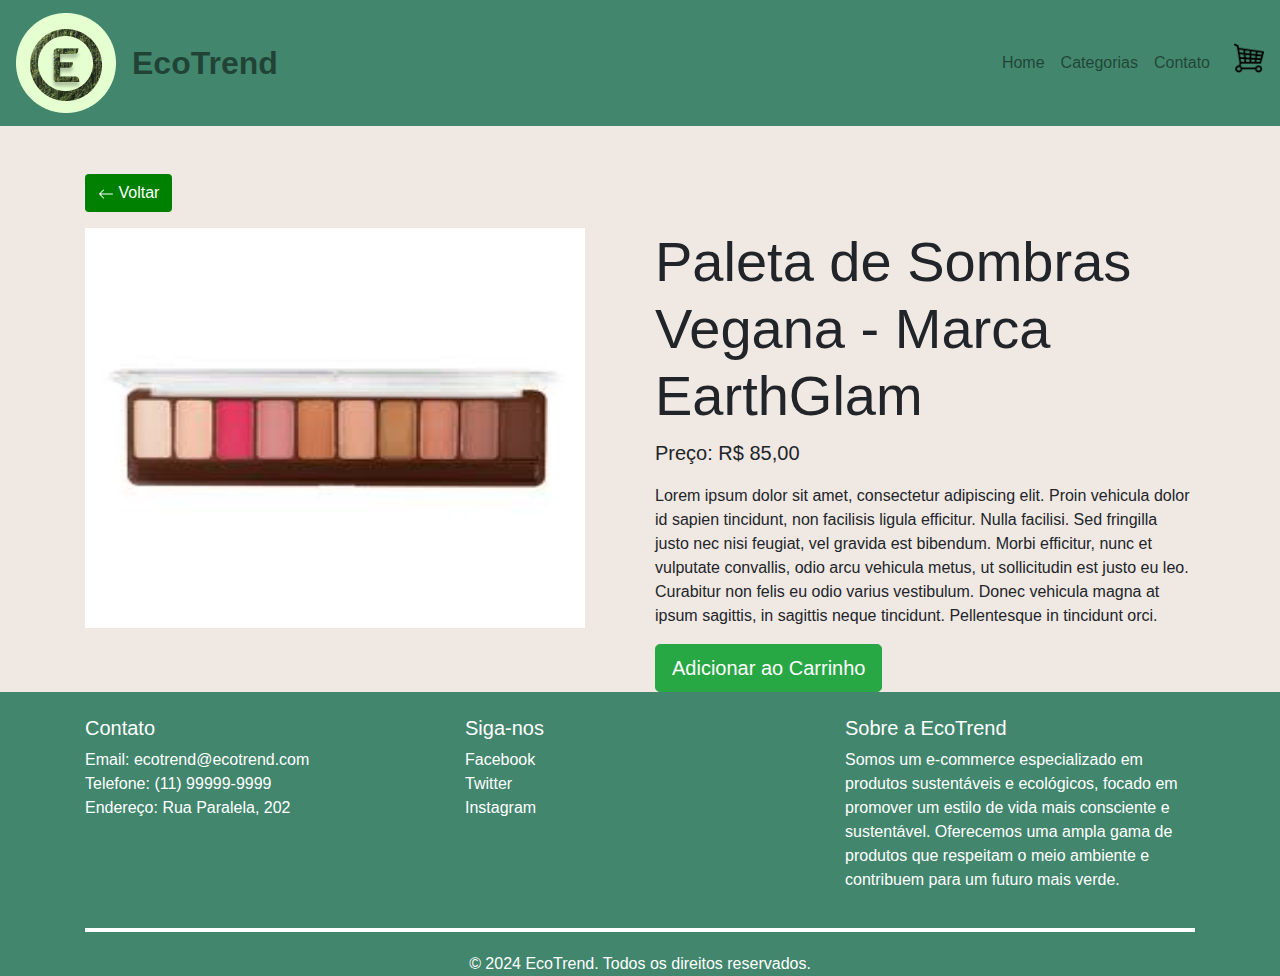
<file: paginas/sombraEarth.html>
<!DOCTYPE html>
<html lang="en">
<head>
    <meta charset="UTF-8">
    <meta name="viewport" content="width=device-width, initial-scale=1.0">
    <title>EcoTrend</title>
    <link href="https://stackpath.bootstrapcdn.com/bootstrap/4.5.2/css/bootstrap.min.css" rel="stylesheet">
    <link rel="stylesheet" href="/css/style.css">
    <style>
        .product-image {
            max-width: 100%;
            height: auto;
            margin-bottom: 20px;
        }
        .btn-back {
            background-color: green;
            color: white;
        }
    </style>
</head>
<body>

    <!-- Header -->
    <header class="navbar navbar-expand-lg navbar-light" >
        <a class="navbar-brand" href="/index.html">
            <img src="/assets/Mask group.png" alt="Logo">
        </a>
        <span class="navbar-text logoName">EcoTrend</span>
        <button class="navbar-toggler" type="button" data-toggle="collapse" data-target="#navbarNav" aria-controls="navbarNav" aria-expanded="false" aria-label="Toggle navigation">
            <span class="navbar-toggler-icon"></span>
        </button>
        <div class="collapse navbar-collapse" id="navbarNav">
            <ul class="navbar-nav ml-auto">
                <li class="nav-item"><a class="nav-link" href="/index.html">Home</a></li>
                <li class="nav-item"><a class="nav-link" href="paginas/categorias.html">Categorias</a></li>
                <li class="nav-item"><a class="nav-link" href="paginas/contato.html">Contato</a></li>
                <li class="nav-item"><a class="nav-link" href="#"><i class="fas fa-shopping-cart"></i> </a></li>
                <img src="/assets/shopping-cart.png" alt="cart" style="width: 30px; height: 30px;">
            </ul>
        </div>
    </header>




<div class="container mt-5">
    <!-- Botão de Voltar -->
    <a href="/paginas/categorias.html" class="btn btn-back mb-3">
        <svg xmlns="http://www.w3.org/2000/svg" width="16" height="16" fill="currentColor" class="bi bi-arrow-left" viewBox="0 0 16 16">
            <path fill-rule="evenodd" d="M15 8a.5.5 0 0 1-.5.5H2.707l3.147 3.146a.5.5 0 0 1-.708.708l-4-4a.5.5 0 0 1 0-.708l4-4a.5.5 0 0 1 .708.708L2.707 7.5H14.5A.5.5 0 0 1 15 8z"/>
        </svg>
        Voltar
    </a>

    <!-- Detalhes do Produto -->
    <div class="row">
        <div class="col-md-6">
            <img src="[data-uri]" style="width: 500px; height:400px" alt="Imagem do Produto" class="product-image">
        </div>
        <div class="col-md-6">
            <h1 class="display-4">Paleta de Sombras Vegana - Marca EarthGlam</h1>
            <p class="lead">Preço: R$ 85,00</p>
            <p>Lorem ipsum dolor sit amet, consectetur adipiscing elit. Proin vehicula dolor id sapien tincidunt, non facilisis ligula efficitur. Nulla facilisi. Sed fringilla justo nec nisi feugiat, vel gravida est bibendum. Morbi efficitur, nunc et vulputate convallis, odio arcu vehicula metus, ut sollicitudin est justo eu leo. Curabitur non felis eu odio varius vestibulum. Donec vehicula magna at ipsum sagittis, in sagittis neque tincidunt. Pellentesque in tincidunt orci.</p>
            <button class="btn btn-success btn-lg">Adicionar ao Carrinho</button>
        </div>
    </div>
</div>

<footer class="text-white pt-4">
    <div class="container">
        <div class="row">
            <div class="col-md-4 col-sm-12">
                <h5>Contato</h5>
                <ul class="list-unstyled">
                    <li class="text-white">Email: ecotrend@ecotrend.com</li>
                    <li class="text-white">Telefone: (11) 99999-9999</li>
                    <li class="text-white">Endereço: Rua Paralela, 202</li>
                </ul>
            </div>
            <div class="col-md-4 col-sm-12">
                <h5>Siga-nos</h5>
                <a href="#" class="text-white mr-2"><i class="fab fa-facebook-f"></i> Facebook</a><br>
                <a href="#" class="text-white mr-2"><i class="fab fa-twitter"></i> Twitter</a><br>
                <a href="#" class="text-white mr-2"><i class="fab fa-instagram"></i> Instagram</a><br>
            </div>
            <div class="col-md-4 col-sm-12">
                <h5>Sobre a EcoTrend</h5>
                <p>
                    Somos um e-commerce especializado em produtos sustentáveis e ecológicos, focado em promover um estilo de vida mais consciente e sustentável. Oferecemos uma ampla gama de produtos que respeitam o meio ambiente e contribuem para um futuro mais verde.
                </p>
            </div>
        </div>
        <hr class="bg-white">
        <div class="row">
            <div class="col-md-12 text-center">
                <p class="mb-0">&copy; 2024 EcoTrend. Todos os direitos reservados.</p>
            </div>
        </div>
    </div>
</footer>


<script src="https://code.jquery.com/jquery-3.5.1.slim.min.js"></script>
<script src="https://cdn.jsdelivr.net/npm/@popperjs/core@2.9.3/dist/umd/popper.min.js"></script>
<script src="https://stackpath.bootstrapcdn.com/bootstrap/4.5.2/js/bootstrap.min.js"></script>
</body>
</html>
</file>
<file: css/style.css>
*{
    margin: 0;
    padding: 0;
    box-sizing: border-box;
}

body{
    background-color: #F0E8E3;
    /* rgb(255, 239, 216); cor usada antes */
    /* display: grid;
    grid-template-areas: 
    "header header header"

    ". . .";
    grid-template-columns: 1fr auto 1fr;
    grid-template-rows: repeat(6,1fr); */
    display: flex;
    flex-direction: column;
    min-height: 100vh; 
}
header{
    grid-area: header;
    background-color: #42866D
}

footer{
    grid-area: footer;
    background-color: #42866D;
    color: white;
    margin-top: auto;
}
.logoName{
    font-size: 32px;
    font-weight: bold;
}

footer hr {
    border: 0; 
    height: 4px; 
    background-color: white; 
    margin-top: 20px; 
    margin-bottom: 20px; 
}

img {
    max-width: 100%; 
    height: auto;
}
.carousel-item {
    /* display: flex; */
    justify-content: center;
}
 .card {
    background-color: blanchedalmond;
    margin: 10px;
    width: 270px; 
}
.card-img-top {
    width: 100%;
    height: 300px;
    object-fit: cover;
} 
#cardCarousel, .carousel_inner{
    width: 300px;
}

.btn-custom {
    background-color: green;
    color: white;
}


.carousel-caption {
    position: absolute;
    top: 50%;
    transform: translateY(-50%);
    text-align: center;
}
.carousel-caption h1 {
    font-size: 6rem;
    font-weight: bold;
}
.carousel-caption p {
    font-size: 1.5rem;
}


main{
    grid-area: main;
    display: grid;
    grid-template-areas: 
    "video video"
    "carousel info";
    grid-template-columns: 1fr auto 1fr;
    grid-template-rows: repeat(1,1fr); 
}

#carouselExampleFade{
    grid-area: video;
    margin: 20px;
}
#cardCarousel{
    grid-area: carousel;
    margin: 20px;
}

#info{
    grid-area: info;
    margin: 20px;
}

.info{
    grid-area: info;
}

form {
    background-color: #f9f9f9;
    padding: 20px;
    border-radius: 8px;
    box-shadow: 0px 4px 8px rgba(0, 0, 0, 0.1);
}


button[type="submit"] {
    background-color: #42866D;
    color: white;
    font-size: 18px;
}

form button[type="submit"]:hover {
    background-color: #356d53;
}

.jumbotron {
    position: relative;
    overflow: hidden;
    background-color: rgba(0, 0, 0, 0.5); /* Semi-transparente */
    color: white;
    text-align: center;
  }

  .jumbotron .container {
    position: relative;
    z-index: 2;
  }

  .jumbotron video {
    position: absolute;
    top: 0;
    left: 0;
    width: 100%;
    height: 100%;
    object-fit: cover;
    z-index: 1;
  }

@media screen and (max-width: 496px) {
    .logoName{
    font-size: 17px;
    font-weight: bold;

    }

    .navbar-nav .nav-link {
    font-size: 14px;
    }

    footer .row > div {
    margin-bottom: 20px;
    text-align: center;
    }

    footer .row > div.col-md-4 {
    width: 100%;
    }

    i.fab {
    font-size: 24px;
    }

    footer h5 {
    font-size: 18px;
    }

header{
    /* background-color: #E5FFD1; */
    z-index: 1000;
}
.card_image_top{
    height: 400px;
}
.info{
    display: none;
}
.card {
    background-color: blanchedalmond;
    margin: 10px;
    width: 270px; 
}
.card-img-top {
    width: 100%;
    height: 300px;
    object-fit: cover;
}

main{
    grid-area: main;
    display: grid;
    grid-template-areas: 
    "video"
    "carousel"
    "info";
    grid-template-columns: 0.25fr ;
    grid-template-rows: repeat(1,0.25fr); 
}

#carouselExampleFade{
    grid-area: video;
    margin: 0;
    /* width: 280px; */
}
#cardCarousel{
    grid-area: carousel;
    margin: 0;
}

#info{
    grid-area: info;
    margin: 0;
}


body{

    background-color: #F0E8E3;
    display: grid;
    grid-template-areas: 
    "header header header"
    "main main main"
    "footer footer footer";
    grid-template-columns: 280px;
    /* grid-template-rows: repeat(6,1fr);
     */
    grid-template-rows: repeat(1,0.25fr);
    }
    .carousel-caption {
        position: absolute;
        top: 50%;
        transform: translateY(-150%);
        text-align: center;
    }
    .carousel-caption h1 {
        font-size: 3rem;
        font-weight: bold;
    }
    .carousel-caption p {
        font-size: 0.75rem;
    }
}
</file>
